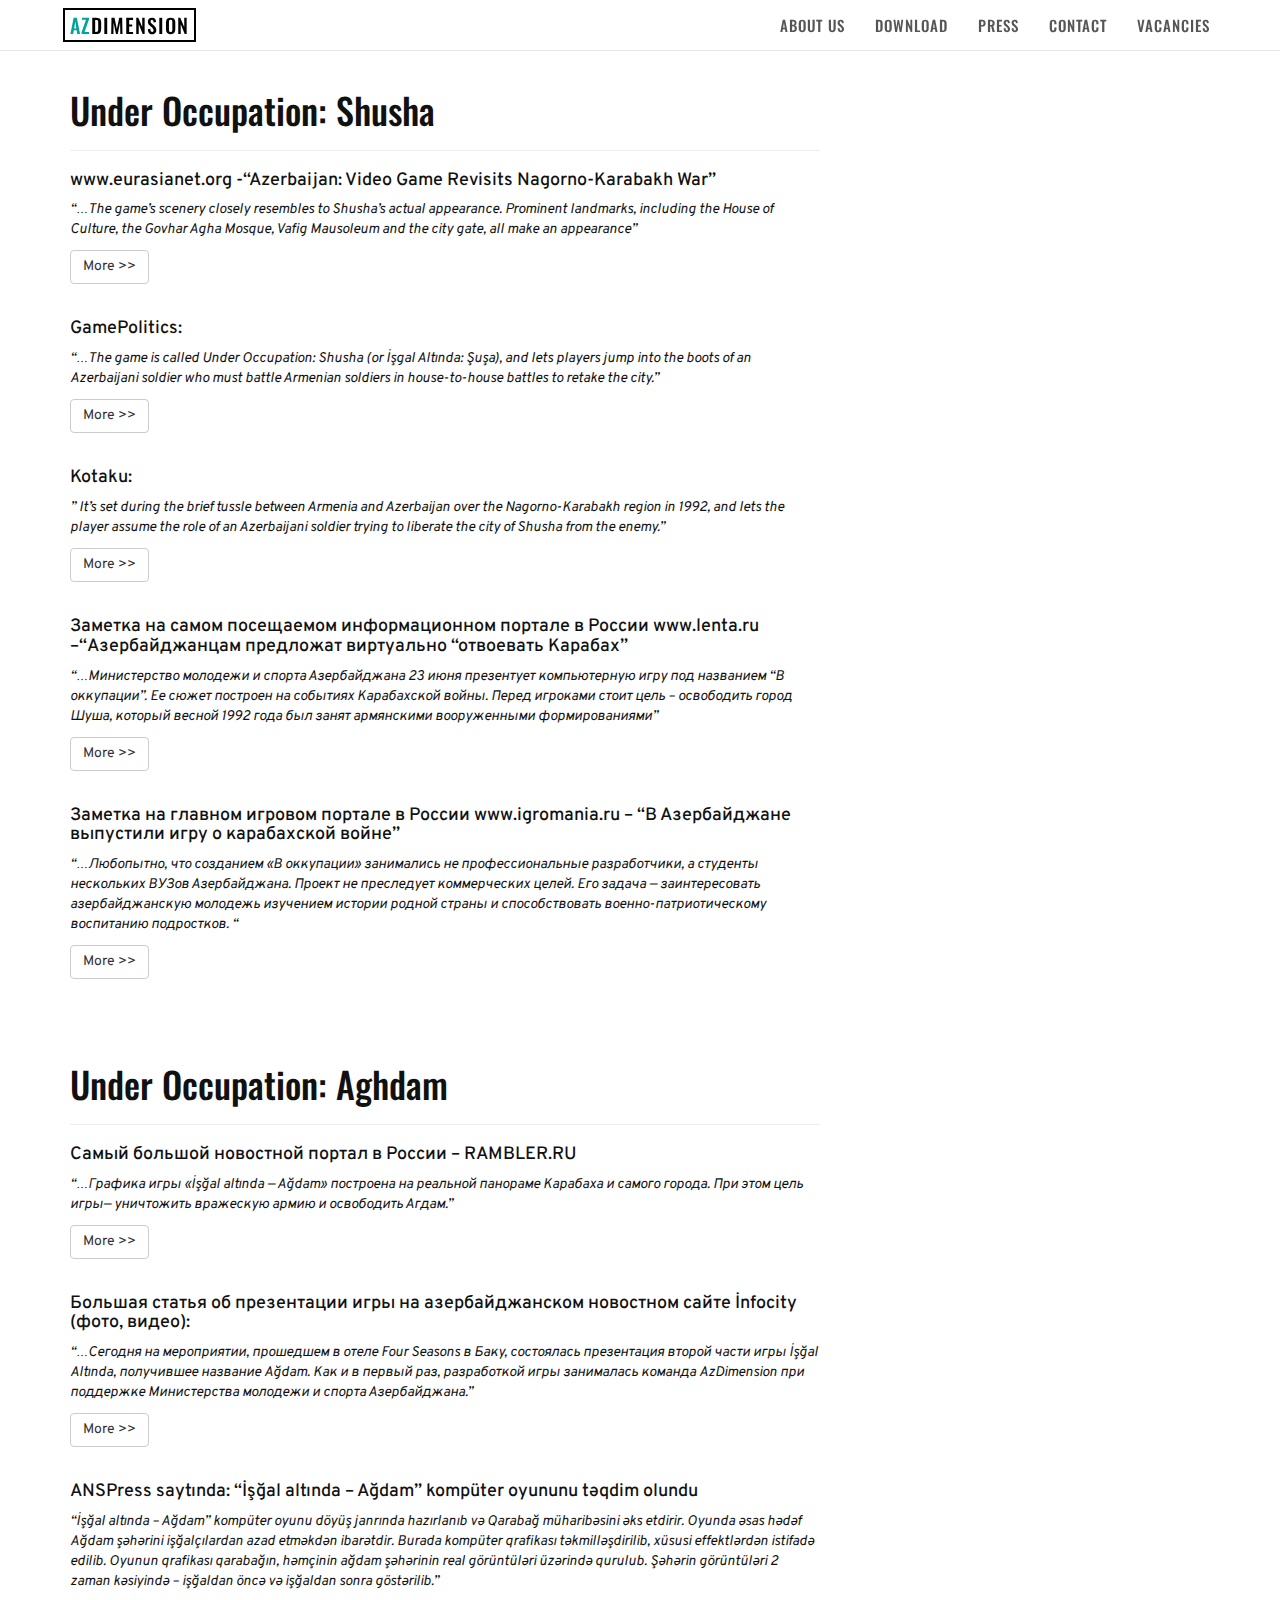
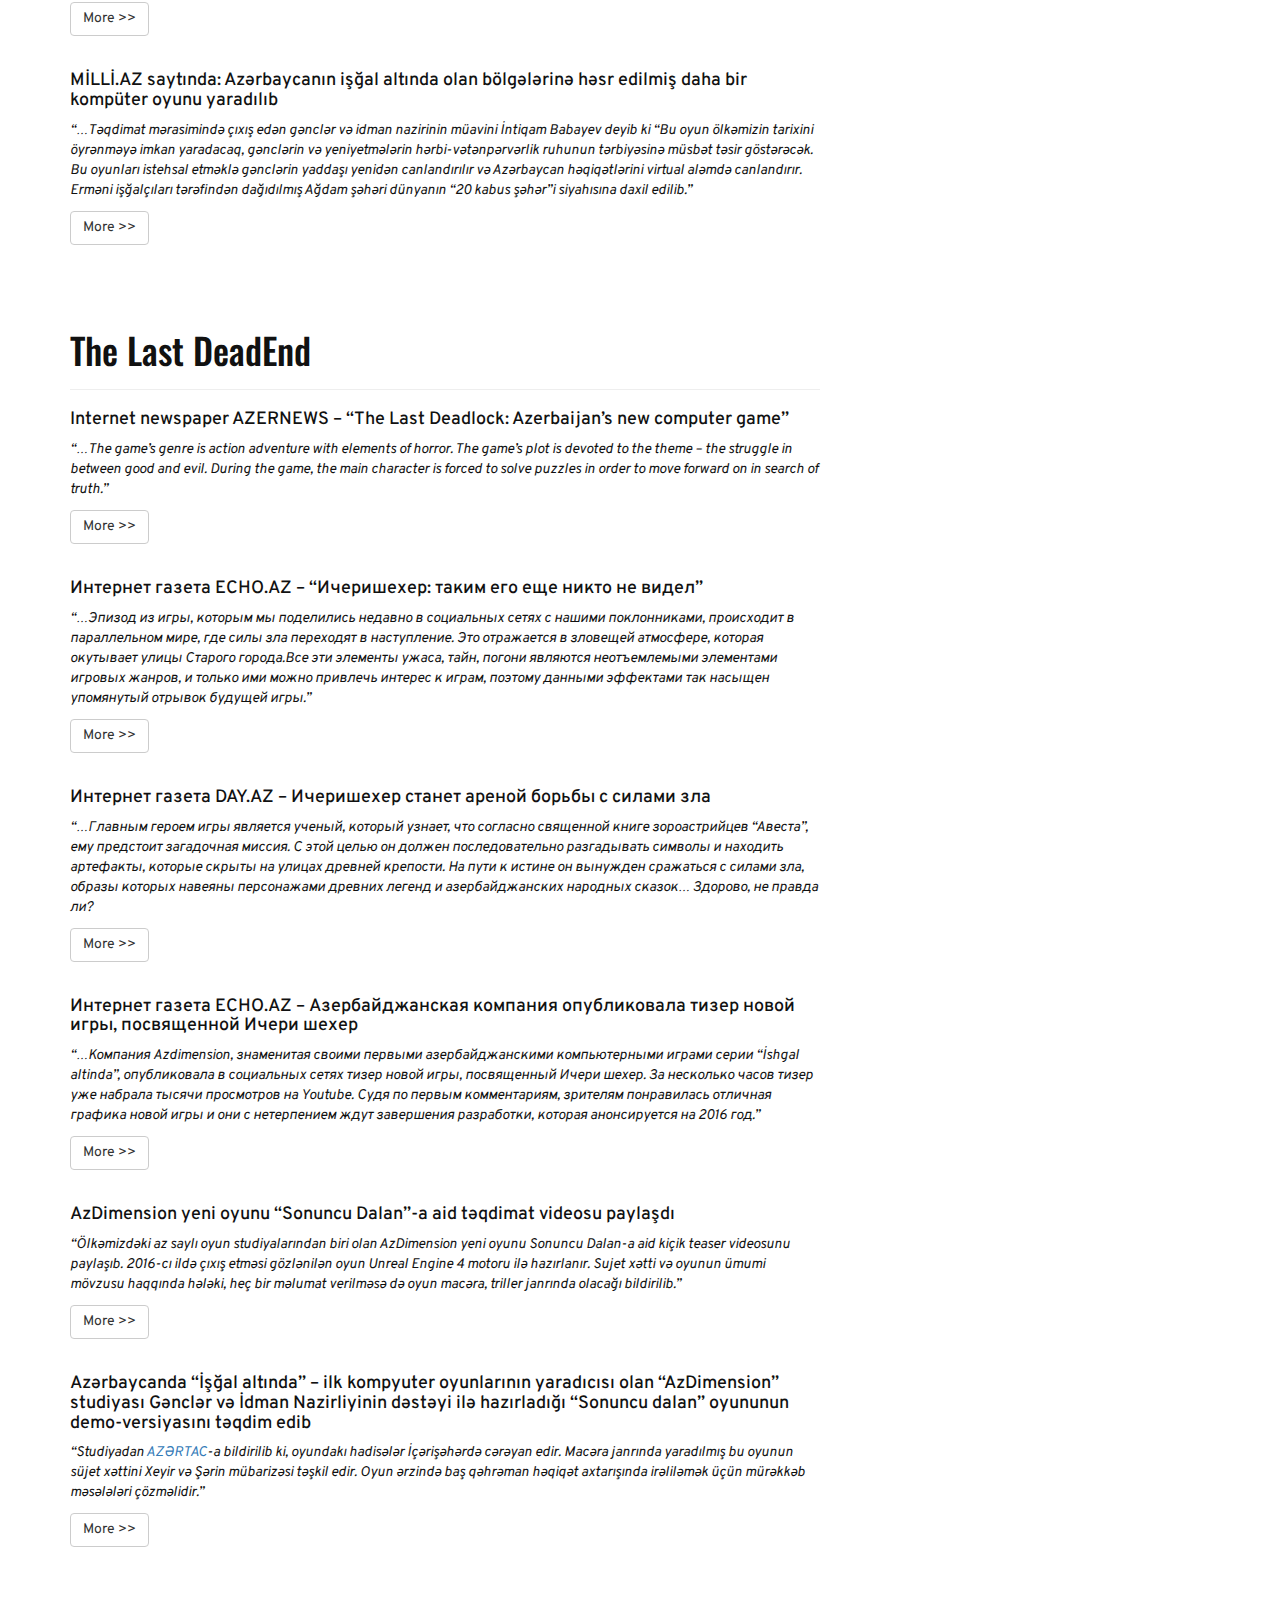
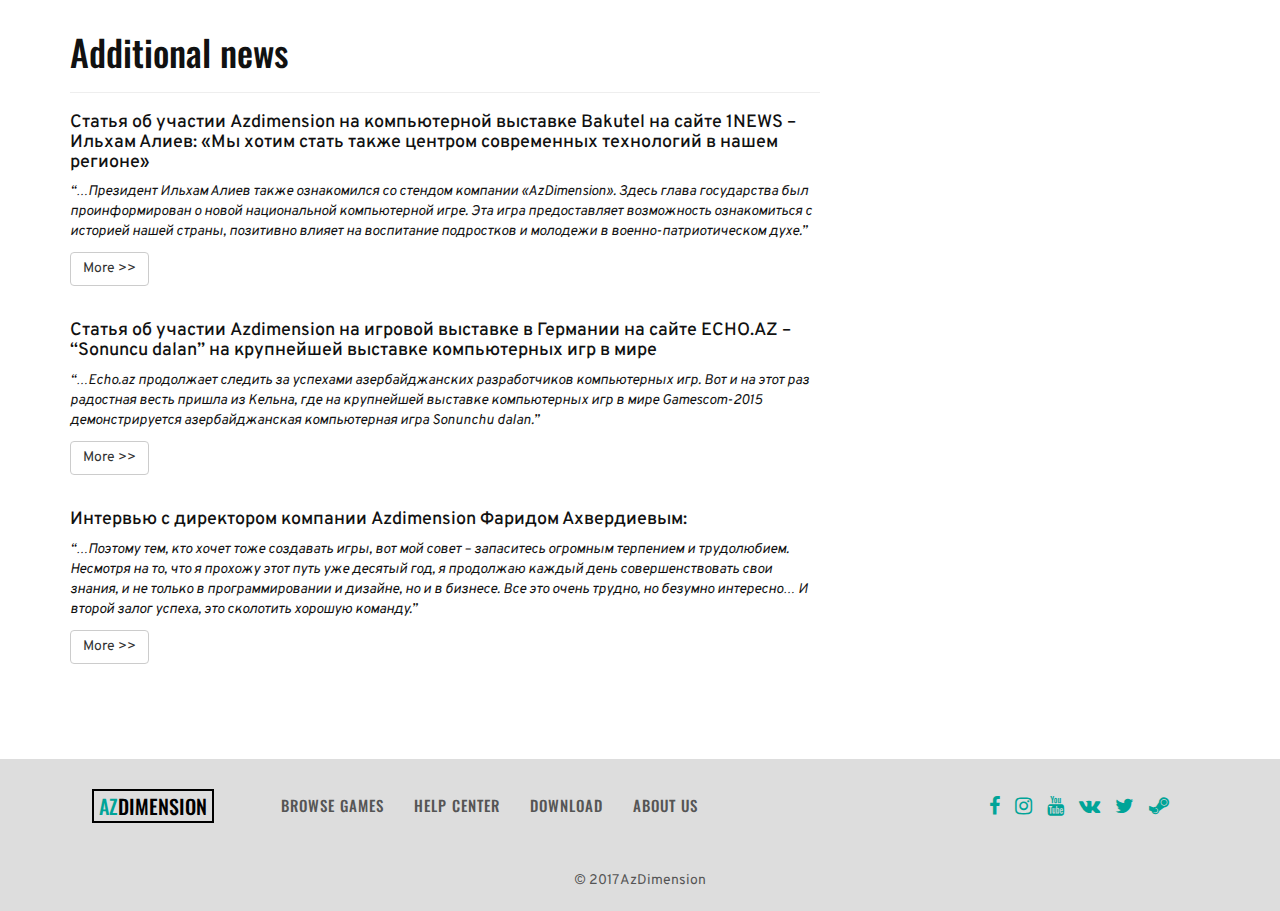
<file: press.html>
<!DOCTYPE html>
<html lang="en">
  <head>
    <meta charset="utf-8">
    <meta http-equiv="X-UA-Compatible" content="IE=edge">
    <meta name="viewport" content="width=device-width, initial-scale=1">
    <title>AzDimension | Azerbaijani game developer company</title>
    <link rel="shortcut icon" type="image/png" href="favicon.png"/>
    <!-- Fonts -->
    <link href="https://fonts.googleapis.com/css?family=Oswald:400,500|Overpass:300,400" rel="stylesheet">
    <link rel="stylesheet" href="https://cdnjs.cloudflare.com/ajax/libs/font-awesome/4.7.0/css/font-awesome.min.css">
    <!-- Bootstrap CSS -->
    <link rel="stylesheet" href="https://maxcdn.bootstrapcdn.com/bootstrap/3.3.7/css/bootstrap.min.css" integrity="sha384-BVYiiSIFeK1dGmJRAkycuHAHRg32OmUcww7on3RYdg4Va+PmSTsz/K68vbdEjh4u" crossorigin="anonymous">
    <link rel="stylesheet" href="css/style.css">
  </head>
  <body>

    <a href="javascript:" id="return-to-top"><i class="fa fa-caret-up"></i></a>

    <nav class="navbar navbar-default navbar-fixed-top">
      <div class="container">
        <!-- Brand and toggle get grouped for better mobile display -->
        <div class="navbar-header">
          <button type="button" class="navbar-toggle collapsed" data-toggle="collapse" data-target="#bs-example-navbar-collapse-1" aria-expanded="false">
            <span class="sr-only">Toggle navigation</span>
            <span class="icon-bar"></span>
            <span class="icon-bar"></span>
            <span class="icon-bar"></span>
          </button>
          <a class="navbar-brand" href="index.html"><div class="logo"><span>AZ</span>DIMENSION</div></a>
        </div>

        <!-- Collect the nav links, forms, and other content for toggling -->
        <div class="collapse navbar-collapse" id="bs-example-navbar-collapse-1">
          <ul class="nav navbar-nav navbar-right text-uppercase">
            <li><a href="#">About us</a></li>
            <li><a href="#">Download</a></li>
            <li><a href="press.html">Press</a></li>
            <li><a href="#">Contact</a></li>
            <li><a href="#">Vacancies</a></li>
          </ul>
        </div><!-- /.navbar-collapse -->
      </div><!-- /.container-fluid -->
    </nav>

    <!-- <section id="parallax">
      <div class="container">
        <div class="row">
          <div class="col-xs-12">
            <h1 class="text-center">AzDimension created a first official computer game in Azerbaijan</h1>
          </div>
        </div>
      </div>
    </section> -->

    <section id="press">
      <div class="container">
        <div class="row">
          <div class="col-sm-8">
            <div class="press-post">
              <h1>Under Occupation: Shusha</h1>
              <hr>
              <div class="press-comment">
                <h4>www.eurasianet.org -“Azerbaijan: Video Game Revisits Nagorno-Karabakh War”</h4>
                <p><i>“…The game’s scenery closely resembles to Shusha’s actual appearance. Prominent landmarks, including the House of Culture, the Govhar Agha Mosque, Vafig Mausoleum and the city gate, all make an appearance”</i></p>
                <p><a class="btn btn-default" href="http://www.eurasianet.org/node/65808">More >></a></p>
              </div>
              <div class="press-comment">
                <h4>GamePolitics:</h4>
                <p><i>“…The game is called Under Occupation: Shusha (or İşgal Altında: Şuşa), and lets players jump into the boots of an Azerbaijani soldier who must battle Armenian soldiers in house-to-house battles to retake the city.”</i></p>
                <p><a class="btn btn-default" href="http://gamepolitics.com/2012/08/21/azerbaijan-developers-revisit-nagorno-karabakh-war#.UpozL8Smj7F">More >></a></p>
              </div>
              <div class="press-comment">
                <h4>Kotaku:</h4>
                <p><i>” It’s set during the brief tussle between Armenia and Azerbaijan over the Nagorno-Karabakh region in 1992, and lets the player assume the role of an Azerbaijani soldier trying to liberate the city of Shusha from the enemy.”</i></p>
                <p><a class="btn btn-default" href="http://kotaku.com/5936774/a-video-game-based-on-a-war-youve-probably-never-heard-of">More >></a></p>
              </div>
              <div class="press-comment">
                <h4>Заметка на самом посещаемом информационном портале в России www.lenta.ru –“Азербайджанцам предложат виртуально “отвоевать Карабах”</h4>
                <p><i>“…Министерство молодежи и спорта Азербайджана 23 июня презентует компьютерную игру под названием “В оккупации”. Ее сюжет построен на событиях Карабахской войны. Перед игроками стоит цель – освободить город Шуша, который весной 1992 года был занят армянскими вооруженными формированиями”</i></p>
                <p><a class="btn btn-default" href="http://lenta.ru/news/2012/06/22/virtual/">More >></a></p>
              </div>
              <div class="press-comment">
                <h4>Заметка на главном игровом портале в России www.igromania.ru – “В Азербайджане выпустили игру о карабахской войне”</h4>
                <p><i>“…Любопытно, что созданием «В оккупации» занимались не профессиональные разработчики, а студенты нескольких ВУЗов Азербайджана. Проект не преследует коммерческих целей. Его задача — заинтересовать азербайджанскую молодежь изучением истории родной страны и способствовать военно-патриотическому воспитанию подростков. “</i></p>
                <p><a class="btn btn-default" href="http://www.igromania.ru/news/182438/V_Azerbaidzhane_vypustyat_igru_o_Karabahskoi_voine.htm">More >></a></p>
              </div>
            </div>
            <div class="press-post">
              <h1>Under Occupation: Aghdam</h1>
              <hr>
              <div class="press-comment">
                <h4>Самый большой новостной портал в России – RAMBLER.RU</h4>
                <p><i>“…Графика игры «İşğal altında — Ağdam» построена на реальной панораме Карабаха и самого города. При этом цель игры— уничтожить вражескую армию и освободить Агдам.”</i></p>
                <p><a class="btn btn-default" href="http://news.rambler.ru/21483472/">More >></a></p>
              </div>
              <div class="press-comment">
                <h4>Большая статья об презентации игры на азербайджанском новостном сайте İnfocity (фото, видео):</h4>
                <p><i>“…Сегодня на мероприятии, прошедшем в отеле Four Seasons в Баку, состоялась презентация второй части игры İşğal Altında, получившее название Ağdam. Как и в первый раз, разработкой игры занималась команда AzDimension при поддержке Министерства молодежи и спорта Азербайджана.”</i></p>
                <p><a class="btn btn-default" href="http://www.infocity.az/?p=12529">More >></a></p>
              </div>
              <div class="press-comment">
                <h4>ANSPress saytında: “İşğal altında – Ağdam” kompüter oyununu təqdim olundu</h4>
                <p><i>“İşğal altında – Ağdam” kompüter oyunu döyüş janrında hazırlanıb və Qarabağ müharibəsini əks etdirir. Oyunda əsas hədəf Ağdam şəhərini işğalçılardan azad etməkdən ibarətdir. Burada kompüter qrafikası təkmilləşdirilib, xüsusi effektlərdən istifadə edilib. Oyunun qrafikası qarabağın, həmçinin ağdam şəhərinin real görüntüləri üzərində qurulub. Şəhərin görüntüləri 2 zaman kəsiyində – işğaldan öncə və işğaldan sonra göstərilib.”</i></p>
                <p><a class="btn btn-default" href="http://www.anspress.com/index.php?a=2&lng=az&nid=229629">More >></a></p>
              </div>
              <div class="press-comment">
                <h4>MİLLİ.AZ saytında: Azərbaycanın işğal altında olan bölgələrinə həsr edilmiş daha bir kompüter oyunu yaradılıb</h4>
                <p><i>“…Təqdimat mərasimində çıxış edən gənclər və idman nazirinin müavini İntiqam Babayev deyib ki “Bu oyun ölkəmizin tarixini öyrənməyə imkan yaradacaq, gənclərin və yeniyetmələrin hərbi-vətənpərvərlik ruhunun tərbiyəsinə müsbət təsir göstərəcək. Bu oyunları istehsal etməklə gənclərin yaddaşı yenidən canlandırılır və Azərbaycan həqiqətlərini virtual aləmdə canlandırır. Erməni işğalçıları tərəfindən dağıdılmış Ağdam şəhəri dünyanın “20 kabus şəhər”i siyahısına daxil edilib.”</i></p>
                <p><a class="btn btn-default" href="http://news.milli.az/society/218640.html">More >></a></p>
              </div>
            </div>
            <div class="press-post">
              <h1>The Last DeadEnd</h1>
              <hr>
              <div class="press-comment">
                <h4>Internet newspaper AZERNEWS  – “The Last Deadlock: Azerbaijan’s new computer game”</h4>
                <p><i>“…The game’s genre is action adventure with elements of horror. The game’s plot is devoted to the theme – the struggle in between good and evil. During the game, the main character is forced to solve puzzles in order to move forward on in search of truth.”</i></p>
                <p><a class="btn btn-default" href="http://www.azernews.az/azerbaijan/82184.html">More >></a></p>
              </div>
              <div class="press-comment">
                <h4>Интернет газета ECHO.AZ  –  “Ичеришехер: таким его еще никто не видел”</h4>
                <p><i>“…Эпизод из игры, которым мы поделились недавно в социальных сетях с нашими поклонниками, происходит в параллельном мире, где силы зла переходят в наступление. Это отражается в зловещей атмосфере, которая окутывает улицы Старого города.Все эти элементы ужаса, тайн, погони являются неотъемлемыми элементами игровых жанров, и только ими можно привлечь интерес к играм, поэтому данными эффектами так насыщен упомянутый отрывок будущей игры.”</i></p>
                <p><a class="btn btn-default" href="http://echo.az/article.php?aid=83654%20">More >></a></p>
              </div>
              <div class="press-comment">
                <h4>Интернет газета DAY.AZ –  Ичеришехер станет ареной борьбы с силами зла</h4>
                <p><i>“…Главным героем игры является ученый, который узнает, что согласно священной книге зороастрийцев “Авеста”, ему предстоит загадочная миссия. С этой целью он должен последовательно разгадывать символы и находить артефакты, которые скрыты на улицах древней крепости. На пути к истине он вынужден сражаться с силами зла, образы которых навеяны персонажами древних легенд и азербайджанских народных сказок… Здорово, не правда ли?</i></p>
                <p><a class="btn btn-default" href="http://news.day.az/society/590137.html">More >></a></p>
              </div>
              <div class="press-comment">
                <h4>Интернет газета  ECHO.AZ  –  Азербайджанская компания опубликовала тизер новой игры, посвященной Ичери шехер</h4>
                <p><i>“…Компания Azdimension, знаменитая своими первыми азербайджанскими компьютерными играми серии “İshgal altinda”, опубликовала в социальных сетях тизер новой игры, посвященный Ичери шехер. За несколько часов тизер уже набрала тысячи просмотров на Youtube. Судя по первым комментариям, зрителям понравилась отличная графика новой игры и они с нетерпением ждут завершения разработки, которая анонсируется на 2016 год.”</i></p>
                <p><a class="btn btn-default" href="http://www.echo.az/article.php?aid=75014">More >></a></p>
              </div>
              <div class="press-comment">
                <h4>AzDimension yeni oyunu “Sonuncu Dalan”-a aid təqdimat videosu paylaşdı</h4>
                <p><i>“Ölkəmizdəki az saylı oyun studiyalarından biri olan AzDimension yeni oyunu Sonuncu Dalan-a aid kiçik teaser videosunu paylaşıb. 2016-cı ildə çıxış etməsi gözlənilən oyun Unreal Engine 4 motoru ilə hazırlanır. Sujet xətti və oyunun ümumi mövzusu haqqında hələki, heç bir məlumat verilməsə də oyun macəra, triller janrında olacağı bildirilib.”</i></p>
                <p><a class="btn btn-default" href="http://gamesap.az/2014/12/09/azdimension-yeni-oyunu-sonuncu-dalan-aid-t%C9%99qdimat-videosu-paylasdi/">More >></a></p>
              </div>
              <div class="press-comment">
                <h4>Azərbaycanda “İşğal altında” – ilk kompyuter oyunlarının yaradıcısı olan “AzDimension” studiyası Gənclər və İdman Nazirliyinin dəstəyi ilə hazırladığı “Sonuncu dalan” oyununun demo-versiyasını təqdim edib</h4>
                <p><i>“Studiyadan <a href="http://azertag.az/">AZƏRTAC</a>-a bildirilib ki, oyundakı hadisələr İçərişəhərdə cərəyan edir. Macəra janrında yaradılmış bu oyunun süjet xəttini Xeyir və Şərin mübarizəsi təşkil edir. Oyun ərzində baş qəhrəman həqiqət axtarışında irəliləmək üçün mürəkkəb məsələləri çözməlidir.”</i></p>
                <p><a class="btn btn-default" href="http://azertag.az/xeber/AzDimension_studiyasi_Icherisehere_hesr_edilen_kompyuter_oyununun_demo_versiyasini_hazirlayib-855458">More >></a></p>
              </div>
            </div>
            <div class="press-post">
              <h1>Additional news</h1>
              <hr>
              <div class="press-comment">
                <h4>Статья об участии Azdimension на компьютерной выставке Bakutel на сайте 1NEWS – Ильхам Алиев: «Мы хотим стать также центром современных технологий в нашем регионе»</h4>
                <p><i>“…Президент Ильхам Алиев также ознакомился со стендом компании «AzDimension». Здесь глава государства был проинформирован о новой национальной компьютерной игре. Эта игра предоставляет возможность ознакомиться с историей нашей страны, позитивно влияет на воспитание подростков и молодежи в военно-патриотическом духе.”</i></p>
                <p><a class="btn btn-default" href="http://www.1news.az/chronicle/20131202035354534.html">More >></a></p>
              </div>
              <div class="press-comment">
                <h4>Статья об участии Azdimension на игровой выставке в Германии на сайте ECHO.AZ  –  “Sonuncu dalan” на крупнейшей выставке компьютерных игр в мире</h4>
                <p><i>“…Echo.az продолжает следить за успехами азербайджанских разработчиков компьютерных игр. Вот и на этот раз радостная весть пришла из Кельна, где на крупнейшей выставке компьютерных игр в мире Gamescom-2015 демонстрируется азербайджанская компьютерная игра Sonunchu dalan.”</i></p>
                <p><a class="btn btn-default" href="http://www.echo.az/article.php?aid=87557">More >></a></p>
              </div>
              <div class="press-comment">
                <h4>Интервью с директором компании Azdimension Фаридом Ахвердиевым:</h4>
                <p><i>“…Поэтому тем, кто хочет тоже создавать игры, вот мой совет – запаситесь огромным терпением и трудолюбием. Несмотря на то, что я прохожу этот путь уже десятый год, я продолжаю каждый день совершенствовать свои знания, и не только в программировании и дизайне, но и в бизнесе. Все это очень трудно, но безумно интересно… И второй залог успеха, это сколотить хорошую команду.”</i></p>
                <p><a class="btn btn-default" href="http://baku.ws/49329-znay-nashih-farid-ahverdiev-vunderkind-sozdavshiy-pervuyu-kompyuternuyu-igru-v-azerbaydzhane-video.html%20">More >></a></p>
              </div>
            </div>
          </div>
          <div class="col-sm-4">

          </div>
        </div>
      </div>
    </section>

    <footer id="main-footer">
      <div class="container">
        <div class="row">
          <div class="col-md-2 text-center">
            <div class="logo"><span>AZ</span>DIMENSION</div>
          </div>
          <div class="col-sm-offset-2 col-md-offset-0 col-md-7 text-center">
            <nav class="navbar">
              <ul class="nav navbar-nav text-uppercase">
                <li><a href="#">Browse Games</a></li>
                <li><a href="#">Help Center</a></li>
                <li><a href="#">Download</a></li>
                <li><a href="#">About Us</a></li>
              </ul>
            </nav>
          </div>
          <div class="col-md-3 text-center">
            <ul class="social-media">
              <li><a href="#"><i class="fa fa-facebook"></i></a></li>
              <li><a href="#"><i class="fa fa-instagram"></i></a></li>
              <li><a href="#"><i class="fa fa-youtube"></i></a></li>
              <li><a href="#"><i class="fa fa-vk"></i></a></li>
              <li><a href="#"><i class="fa fa-twitter"></i></a></li>
              <li><a href="#"><i class="fa fa-steam"></i></a></li>
            </ul>
          </div>
        </div>
        <div class="row">
          <div class="col-xs-12">
            <div class="copyright text-center">&copy; 2017 AzDimension</div>
          </div>
        </div>
      </div>
    </footer>

    <!-- jQuery -->
    <script src="https://ajax.googleapis.com/ajax/libs/jquery/1.12.4/jquery.min.js"></script>
    <!-- Bootstrap JS -->
    <script src="https://maxcdn.bootstrapcdn.com/bootstrap/3.3.7/js/bootstrap.min.js" integrity="sha384-Tc5IQib027qvyjSMfHjOMaLkfuWVxZxUPnCJA7l2mCWNIpG9mGCD8wGNIcPD7Txa" crossorigin="anonymous"></script>
    <!-- Main Scripts -->
    <script src="js/script.js"></script>
  </body>
</html>
</file>
<file: css/style.css>
body {
  font-family: 'Overpass',"Helvetica Neue",Helvetica,Arial,sans-serif;
  background-color: white;
  color: #111;
}

h1, nav {
  font-family: 'Oswald',"Helvetica Neue",Helvetica,Arial,sans-serif;
  font-weight: 500;
}

section {
  margin: 50px 0;
}

nav a {
  font-size: 15px;
  letter-spacing: 1px;
  color: #555 !important;
}

/***********************/
/*   USEFULL CLASSES   */
/***********************/

.top-space {
  margin-top: 40px;
}

.heading {
  text-align: center;
  margin: 0 0 24px;
}

.vh-centered-text {
  position: absolute;
  top: 50%;
  left: 50%;
  color: white;
  font-size: 20px;
  -webkit-transform: translate(-50%, -50%);
          transform: translate(-50%, -50%);
  -ms-transform: translate(-50%, -50%);
}

.cover-img {
  width: 100%;
  height: 100%;
  -o-object-fit: cover;
     object-fit: cover;
  -webkit-transition: 0.3s;
  transition: 0.3s;
}

/* Horizontal Line with square */
.cool-hr {
  padding: 0;
  border: none;
  border-top: solid 1px #000;
  text-align: center;
  margin: 0 auto 50px;
}

.cool-hr::after {
  content: "\f0c8";
  font-family: FontAwesome;
  display: inline-block;
  position: relative;
  top: -0.8em;
  font-size: 1em;
  padding: 0 0.5em;
  background-color: #fff;
  color: #000;
}

/* Return to top button */
#return-to-top {
  z-index: 99;
  position: fixed;
  right: 20px;
  bottom: 20px;
  padding: 18px 24px;
  display: block;
  border-radius: 0;
  text-decoration: none;
  background: rgb(0, 0, 0);
  background: rgba(0, 0, 0, 0.7);
  display: none;
  -webkit-transition: all 0.3s ease;
  transition: all 0.3s ease;
}

#return-to-top i {
  color: #fff;
  margin: 0;
  font-size: 2em;
  -webkit-transition: all 0.3s ease;
  transition: all 0.3s ease;
}

#return-to-top:hover {
  background: rgba(0, 0, 0, 0.9);
}

/* LOGO */
.logo {
  display: inline-block;
  font-family: 'Oswald', sans-serif;
  font-weight: 500;
  color: black !important;
  font-size: 20px;
  border: 2px solid black;
  line-height: 1;
  padding: 5px;
  margin: 0;
}

.logo span {
  color: #00a498;
}

/* Form Elements */
.form-control {
  border-radius: 0;
  border-color: #000;
}

.form-control:focus {
  border-color: #00a498;
  -webkit-box-shadow: inset 0 1px 1px rgba(0,0,0,.075), 0 0 8px rgba(0,164,152,.6);
          box-shadow: inset 0 1px 1px rgba(0,0,0,.075), 0 0 8px rgba(0,164,152,.6);
}

/* MAIN BUTTON */
.main-btn {
  position: relative;
  display: inline-block;
  font-size: 1.6em;
  color: #000;
  background: #fff;
  padding: 16px 32px;
  border: 1px solid #000;
  border-radius: 0;
  -webkit-transition: 0.5s;
  transition: 0.5s;
}

.main-btn::before,
.main-btn::after {
  width: 100%;
  height: 100%;
  z-index: 3;
  content: '';
  position: absolute;
  top: 0;
  left: 0;
  -webkit-transform: scale(0);
          transform: scale(0);
  -webkit-transition: 0.5s;
  transition: 0.5s;
}

.main-btn::before {
  border-bottom: 2px solid #00a498;
  border-left: 2px solid #00a498;
  -webkit-transform-origin: 0% 100%;
          transform-origin: 0% 100%;
}

.main-btn::after {
  border-top: 2px solid #00a498;
  border-right: 2px solid #00a498;
  -webkit-transform-origin: 100% 0%;
          transform-origin: 100% 0%;
}

.main-btn:hover {
  border: 1px solid rgba(0, 0, 0, 0);
  color: #00a498;
}

.main-btn:hover::before,
.main-btn:hover::after {
  -webkit-transform: scale(1);
          transform: scale(1);
}

/* SOCIAL MEDIA ICONS */
.social-media {
  list-style: none;
  padding: 0;
}

.social-media li {
  display: inline-block;
  padding: 0 6px;
}

.social-media li a {
  font-size: 20px;
  color: #00a498;
}

.social-media li a:hover {
  color: #11b5a9;
}

/******************/
/*   NAVIGATION   */
/******************/

.navbar-brand {
  padding: 8px;
}

.navbar-default {
  background: rgba(255, 255, 255, 0.9);
}

/*****************/
/*   JUMBOTRON   */
/*****************/

.jumbotron-bg {
  background: #333 url(../images/bg1.jpg) no-repeat center center;
  background-size: cover;
  color: #fff;
  height: 500px;
  overflow: none;
  padding: 110px 0 0;
  margin: 51px 0 0;
}

.jumbotron-bg p {
  margin: 20px 0 40px;
}

.game-logo {
  margin-top: 15px;
}

/*************/
/*   POSTS   */
/*************/

/* POST IMAGE */
.post-img {
  position: relative; /* for .overlay */
  width: 100%;
  height: 200px;
  overflow: hidden;
}

.post-img:hover img {
  -webkit-transform: scale(1.1);
          transform: scale(1.1);
  -webkit-filter: blur(2px);
          filter: blur(2px);
}

.post-img .overlay {
  position: absolute;
  top: 0;
  right: 0;
  bottom: 0;
  left: 0;
  width: 100%;
  height: 100%;
  opacity: 0;
  -webkit-transition: 0.5s ease;
  transition: 0.5s ease;
  background-color: #00a498;
}

.post-img:hover .overlay {
  opacity: 0.7;
}

/* POST CONTENT */
.post-content {
  padding: 20px 10px;
  overflow: hidden;
}

.post-content h2 {
  font-weight: lighter;
}

/****************/
/*   PARALLAX   */
/****************/
#parallax {
  background: #ddd url("https://scontent-sof1-1.xx.fbcdn.net/v/t31.0-8/18403977_1503544616331575_6474413365609194166_o.jpg?oh=3aaec690a2992e31ad96b80035918e9e&oe=59A18128") no-repeat center;
  background-attachment: fixed;
  padding: 100px 20px;
  color: #fff;
  margin-bottom: 0;
}

/*************/
/*   GAMES   */
/*************/

#games {
  margin-top: 0;
}

#games .col-sm-6,
#games .col-md-3 {
  padding-right: 0;
  padding-left: 0;
}

.game-container {
  width: 100%;
  height: 260px;
  position: relative;
  -webkit-perspective: 800px;
          perspective: 800px;
  text-align: center;
}

.game,
.game figure,
.game .figure-bg,
.game figcaption {
  position: absolute;
  display: block;
  width: 100%;
  height: 100%;
  top: 0;
  right: 0;
  bottom: 0;
  left: 0;
  margin: 0;
  padding: 0;
}

.game {
  -webkit-transform-style: preserve-3d;
          transform-style: preserve-3d;
}

.game figure {
  background-color: #006032;
  -webkit-transform-style: preserve-3d;
          transform-style: preserve-3d;
  -webkit-backface-visibility: hidden;
          backface-visibility: hidden;
  -webkit-transition: -webkit-transform 0.7s;
  transition: -webkit-transform 0.7s;
  transition: transform 0.7s;
  transition: transform 0.7s, -webkit-transform 0.7s;
}

.game .game-back {
  -webkit-transform: rotateY(180deg);
          transform: rotateY(180deg);
}

.game .game-front img {
  opacity: 0.65;
}

.game .game-back img {
  opacity: 0.3;
}

.game figcaption {
  display: -webkit-box;
  display: -ms-flexbox;
  display: flex;
  -webkit-box-orient: vertical;
  -webkit-box-direction: normal;
      -ms-flex-direction: column;
          flex-direction: column;
  -webkit-box-pack: center;
      -ms-flex-pack: center;
          justify-content: center;
  color: #fff;
  -webkit-transform: translateZ(70px) scale(0.8);
          transform: translateZ(70px) scale(0.8);
  text-shadow: 1px 1px 6px rgba(0,0,0,0.8);
}

.game figcaption h1 {
  font-family: 'Overpass',"Helvetica Neue",Helvetica,Arial,sans-serif;
}

.game:hover .game-front { -webkit-transform: rotateY(-180deg); transform: rotateY(-180deg); }
.game:hover .game-back { -webkit-transform: rotateY(0deg); transform: rotateY(0deg); }

/*******************/
/*   MAIN FOOTER   */
/*******************/

#main-footer {
  padding-top: 20px;
  background-color: #ddd;
}

#main-footer .logo {
  margin: 10px 0 20px;
}

#main-footer .social-media {
  margin-top: 15px;
}

.copyright {
  color: #555;
  margin: 20px;
}

/******************/
/*   PRESS PAGE   */
/******************/

.press-post {
  padding: 20px 0;
}

.press-comment {
  padding-bottom: 15px;
}

.post-link {

}
</file>
